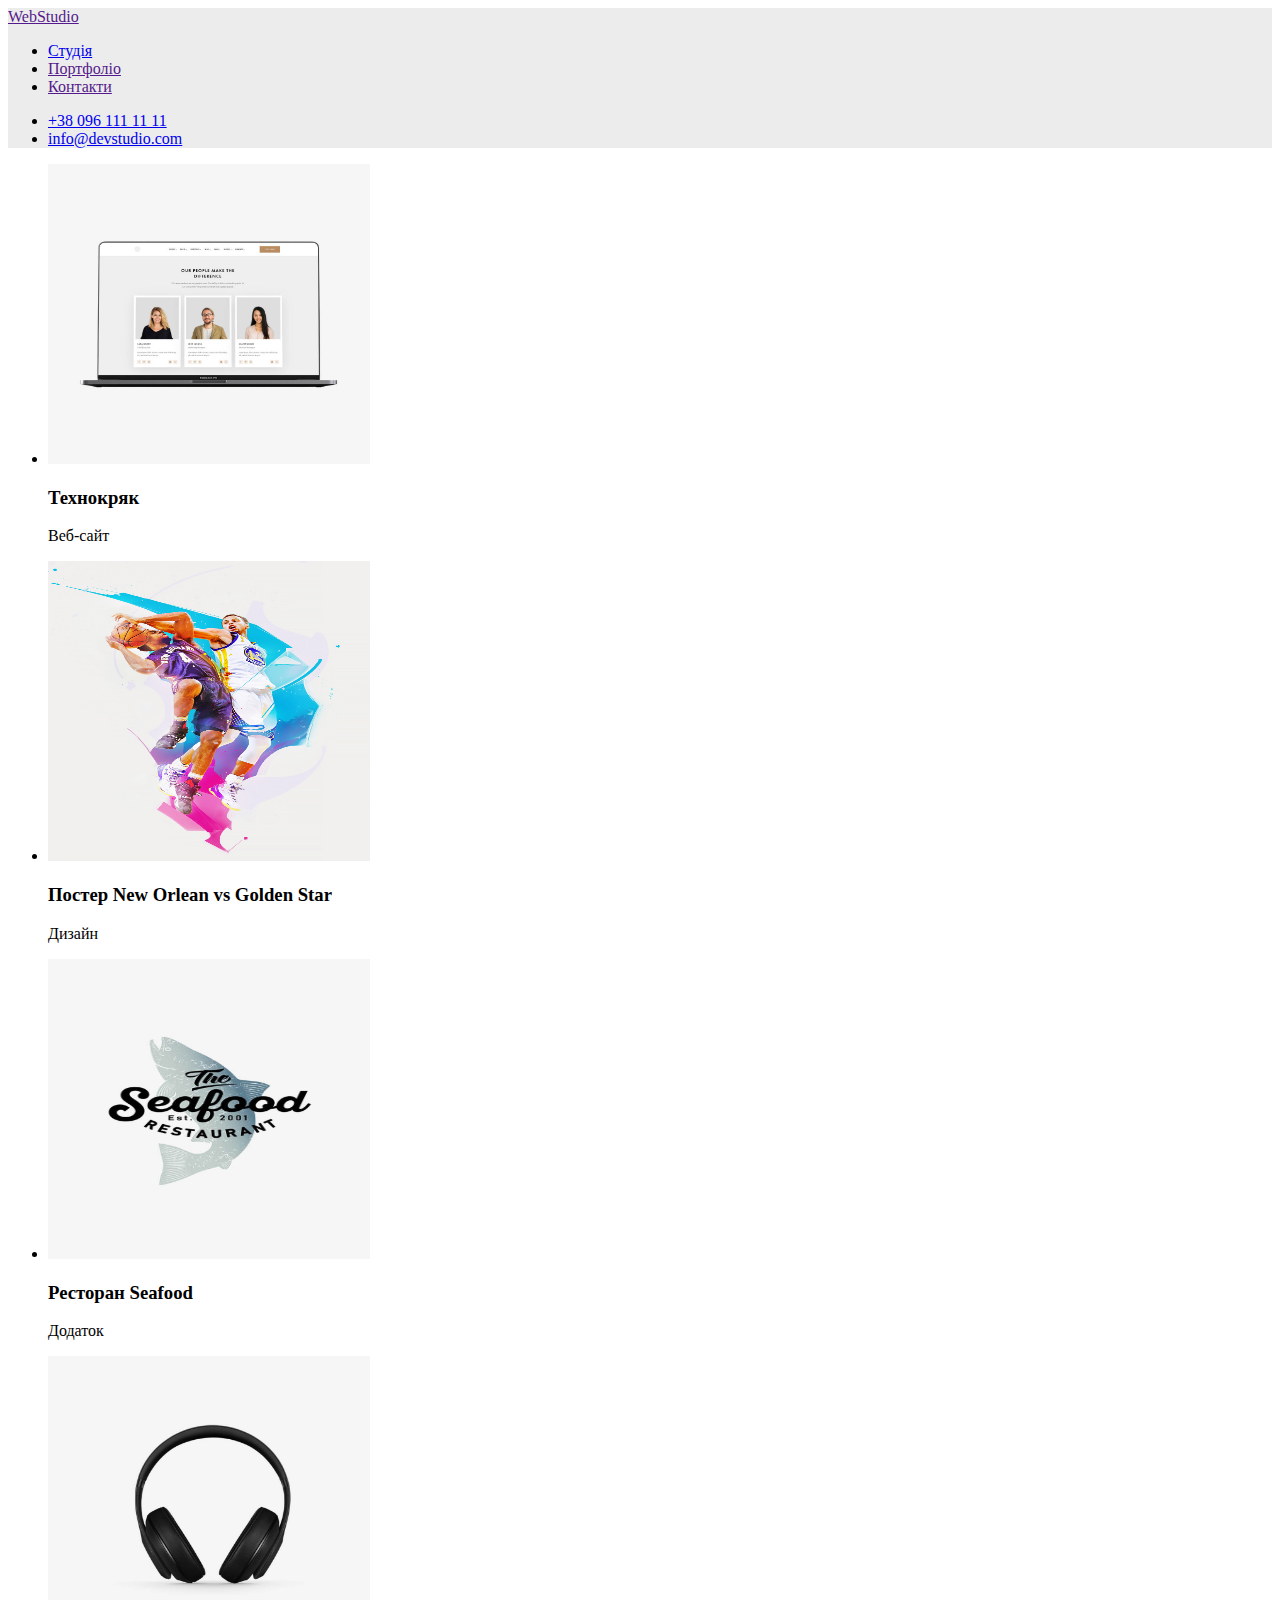
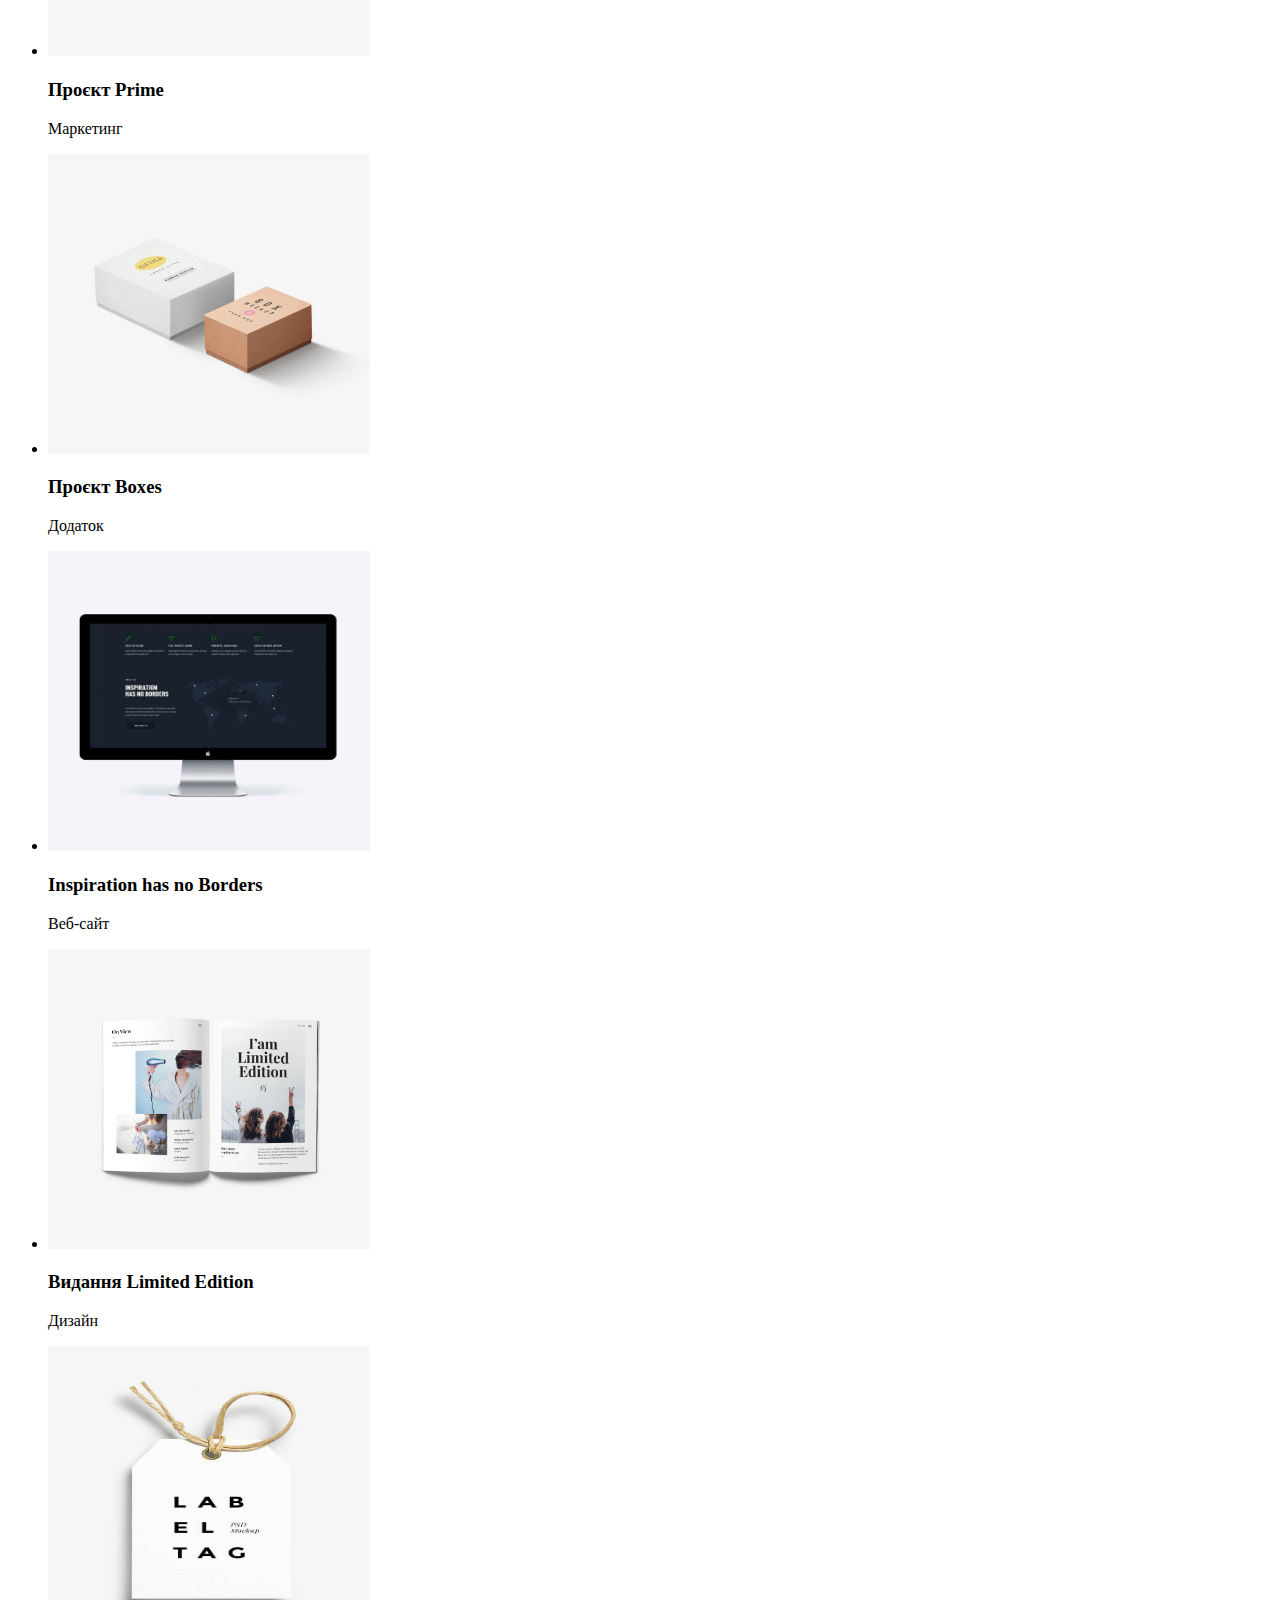
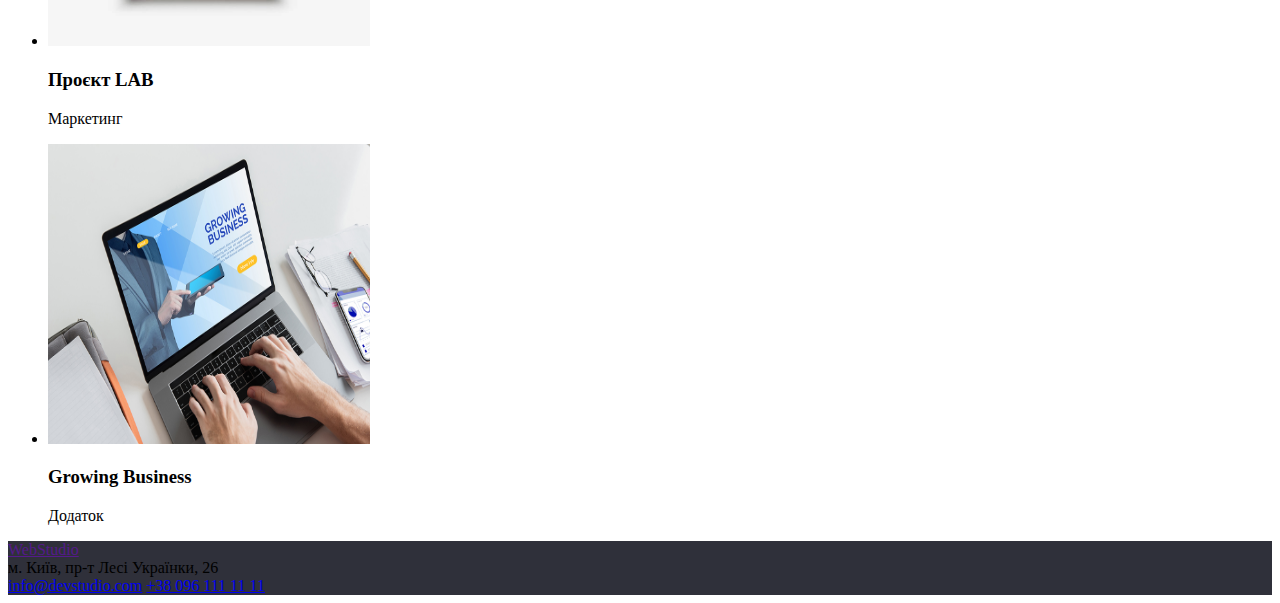
<file: index2.html>
<!DOCTYPE html>
<html lang="en">
<head>
    <link rel="stylesheet" href="./style2.css">
    <meta charset="UTF-8">
    <meta name="viewport" content="width=device-width, initial-scale=1.0">
    <title>Document</title>
</head>
<body>
    <header class="lin">

        <a href=""> WebStudio</a>
 
         <ul>
             <li><a href="index.html">Студія</a></li>
 
             <li><a href="">Портфоліо</a></li>
 
             <li><a href="">Контакти</a></li>
 
         </ul>
         
         <ul>
         <li><a href="tel+380961111111">+38 096 111 11 11</a></li>
         
         <li><a href="emailinfo@devstudio.com">info@devstudio.com</a></li>
     </ul>
<link rel="stylesheet" href="./style2.css">
     </header>
     <main>
        <section>
            <ul>
                <li>
                    <img src="ce3ece7da5d4fa1e76837a53a90fe6e4.jpg" width="322" height="300" alt="Технокряк">
                    <h3>Технокряк</h3>
                    <p>Веб-сайт</p>
                </li>
                <li>
                    <img src="2af7c242b4ca1f507cebceb1a12a0d5e.jpg" width="322" height="300" alt="Постер New Orlean vs Golden Star">
                    <h3>Постер New Orlean vs Golden Star</h3>
                    <p>Дизайн</p>
                </li>
                <li>
                    <img src="1a433c208105e34dc9868a3bff6ab127.jpg" width="322" height="300" alt="Ресторан Seafood">
                    <h3>Ресторан Seafood</h3>
                    <p>Додаток</p>
                </li>
                <li>
                    <img src="ba4be2b1f0cfb199e4af12cdfc7deb53.jpg" width="322" height="300"  alt="Проєкт Prime">
                    <h3>Проєкт Prime</h3>
                    <p>Маркетинг</p>
                </li>
                <li>
                    <img src="096c3e96fbdfa1efd6ca17564f4b60ac.jpg" width="322" height="300" alt="Проєкт Boxes">
                    <h3>Проєкт Boxes</h3>
                    <p>Додаток</p>
                </li>
                <li>
                    <img src="35cc11f87c4be2640549c8b71a221417.jpg" width="322" height="300"  alt="Inspiration has no Borders">
                    <h3>Inspiration has no Borders</h3>
                    <p>Веб-сайт</p>
                </li>
                <li>
                    <img src="9883873751631631df6d5595b83d684c.jpg" width="322" height="300"  alt="Видання Limited Edition">
                    <h3>Видання Limited Edition</h3>
                    <p>Дизайн</p>
                </li>
                <li>
                    <img src="22b3731453c05728d01567341b63797c.jpg" width="322" height="300" alt="Проєкт LAB">
                    <h3>Проєкт LAB</h3>
                    <p>Маркетинг</p>
                </li>
                <li>
                    <img src="dc8bd39cf3d9ed5df9520ffb8173dc62.jpg" width="322" height="300"  alt="Growing Business">
                    <h3>Growing Business</h3>
                    <p>Додаток</p>
                </li>
            </ul>
        </section>
     </main>
     <footer class="lop">
        <a href=""> WebStudio</a>
        <div>м. Київ, пр-т Лесі Українки, 26</div>
        <a href="emailinfo@devstudio.com">info@devstudio.com</a>
        
        <a href="tel+380961111111">+38 096 111 11 11</a>
    </footer>
</body>
</html>
</file>
<file: style2.css>
.lin{
    background-color: #ECECEC;
 }
 .lop{
     background-color: #2F303A;
 }
</file>
